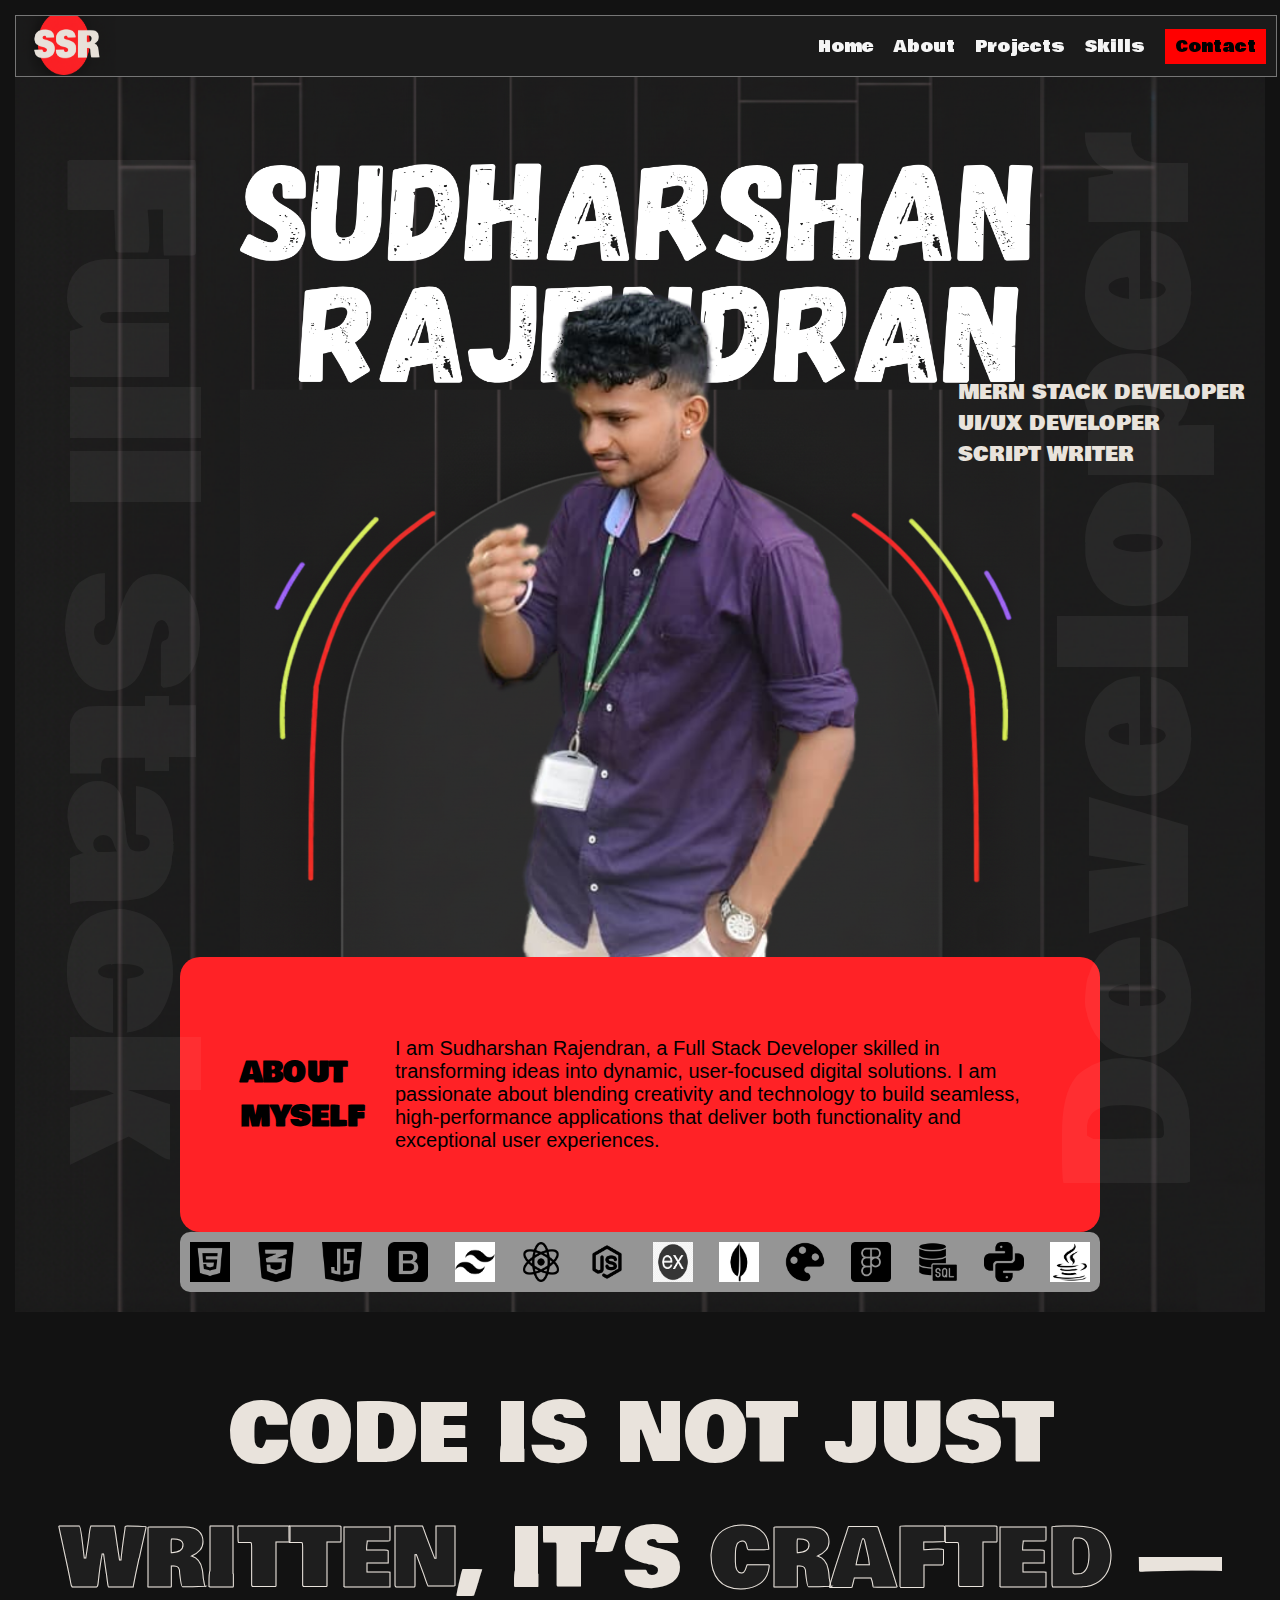
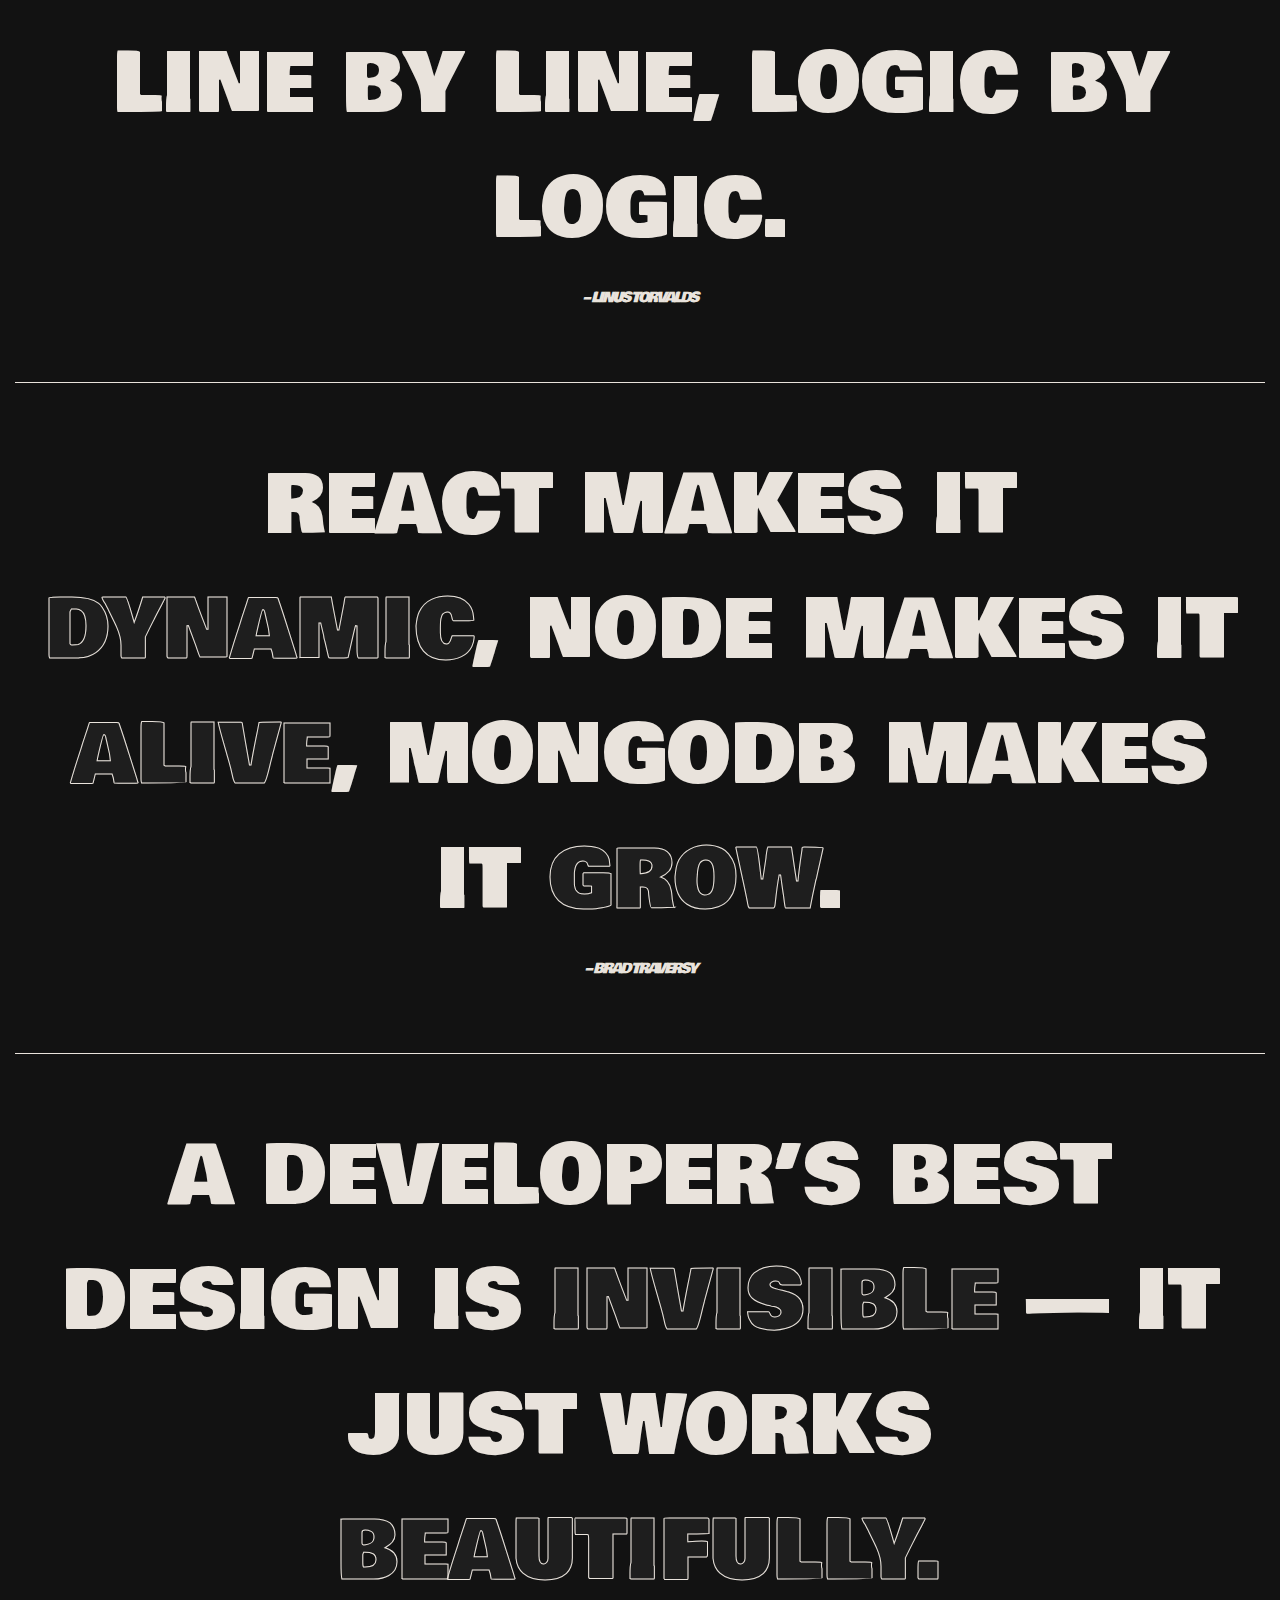
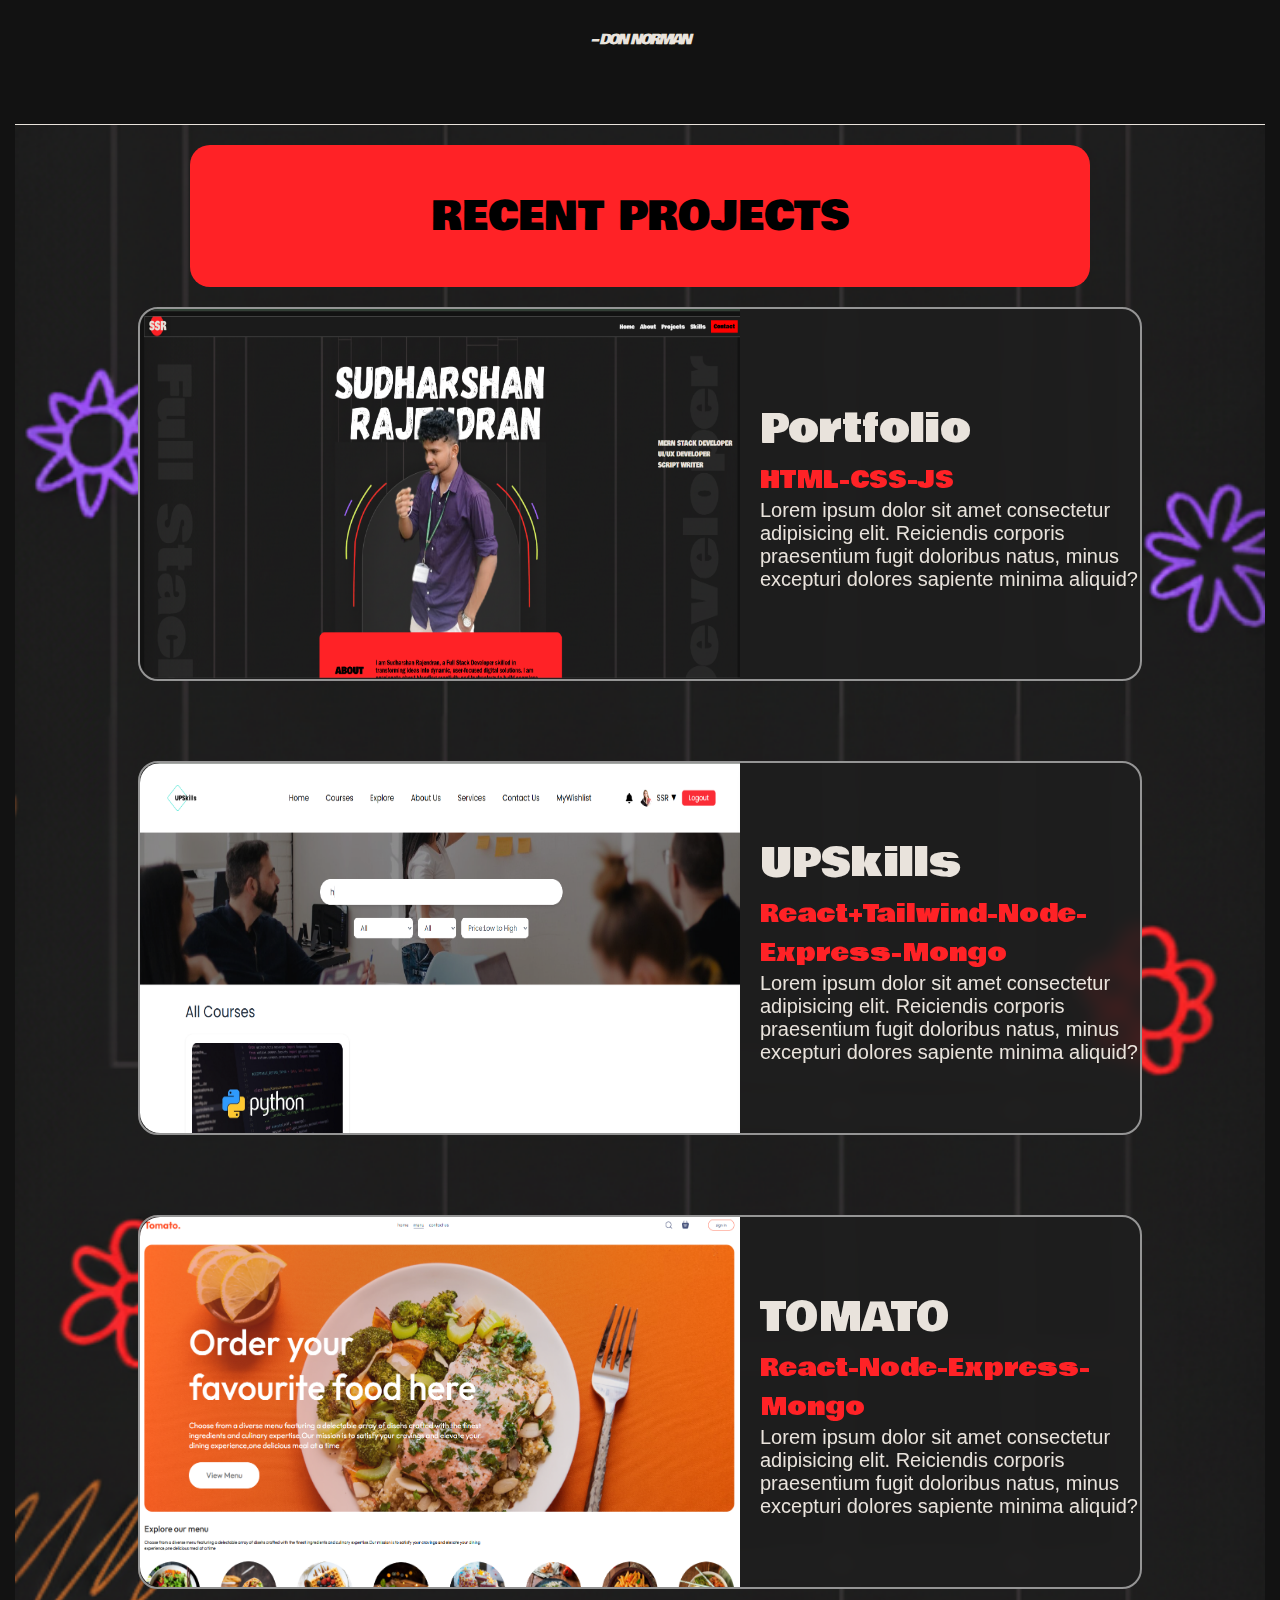
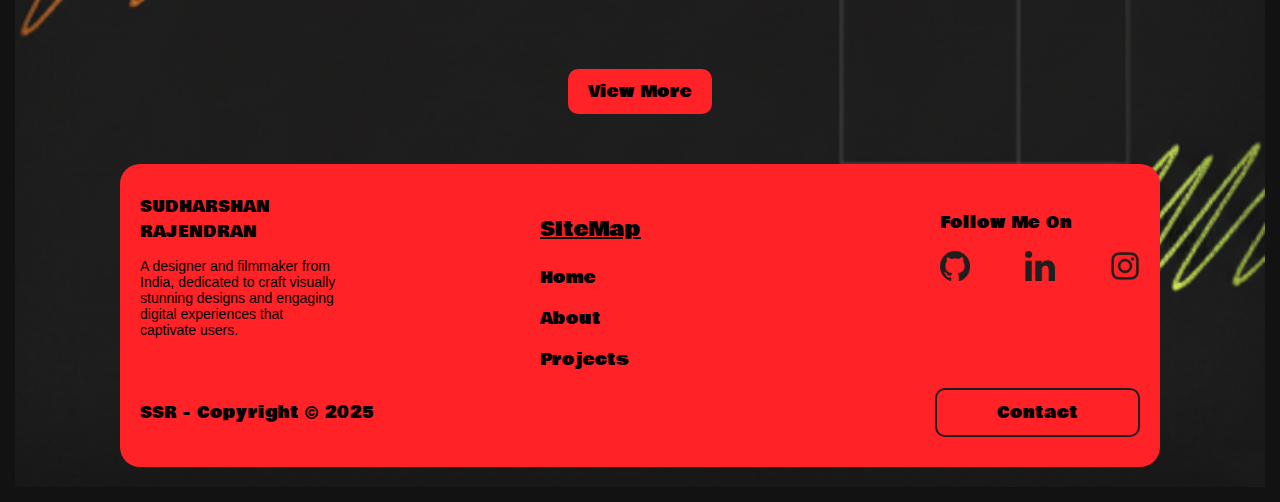
<file: index.html>
<!DOCTYPE html>
<html lang="en">
<head>
    <meta charset="UTF-8">
    <meta name="viewport" content="width=device-width, initial-scale=1.0">
    <title>SSR-PORTFOLIO</title>
    <link rel="preconnect" href="https://fonts.googleapis.com">
<link rel="preconnect" href="https://fonts.gstatic.com" crossorigin>
<link href="https://fonts.googleapis.com/css2?family=Bowlby+One&display=swap" rel="stylesheet">
    <link rel="stylesheet" href="./Css/index.css">
</head>
<body style="background-color: #121212;">
    <div class="container"  >

        <div class="Header">
            <div class="logo">
                <img class="logo-img" src="./imagess/LOGO.png" alt="logo-ssr">
            </div>
            <div class="nav">
                <ul class="nav-items">
                    <li><a href="">Home</a></li>
                    <li><a href="">About</a></li>
                    <li><a href="">Projects</a></li>
                    <li><a href="">Skills</a></li>
                    <div><a class="con-button" href="">Contact</a></div>
                </ul>
            </div>
        </div>

        <div class="hero" style="background-image: url(./imagess/BG-LINES.png);width: 100%; height:max-content; padding-bottom: 20px; background-size: cover; background-position: center; position: relative;">
            <div class="cross-1">Full Stack</div>
            
            <div class="hero-img">
                <img src="./imagess/HERO.png" width="800" height="880" alt="hero-img1">
            </div>

            <div class="skill-categories">
                <div class="skill-box"><a href="">MERN STACK DEVELOPER</a></div>
                <div class="skill-box"><a href="">UI/UX DEVELOPER</a></div>
                <div class="skill-box"><a href="">SCRIPT WRITER</a></div>
            </div>

            <div class="about">
                <div class="about-box">
                <h1>ABOUT MYSELF</h1>
                <p class="not">I am Sudharshan Rajendran, a Full Stack Developer skilled in transforming ideas into dynamic, user-focused digital solutions. I am passionate about blending creativity and technology to build seamless, high-performance applications that deliver both functionality and exceptional user experiences.</p>
                </div>
                <div class="languages">
                    <img class="skill-logo" src="./imagess/html.png" alt="">
                    <img class="skill-logo" src="./imagess/css-3.png" alt="">
                    <img class="skill-logo" src="./imagess/java-script.png" alt="">
                    <img class="skill-logo" src="./imagess/bootstrap.png" alt="">
                    <img class="skill-logo" src="./imagess/tailwind.png" alt="">
                    <img class="skill-logo" src="./imagess/react.png" alt="">
                    <img class="skill-logo" src="./imagess/node.png" alt="">
                    <img class="skill-logo" src="./imagess/express.png" alt="">
                    <img class="skill-logo" src="./imagess/mongodb.png" alt="">
                    <img class="skill-logo" src="./imagess/canva.png" alt="">
                    <img class="skill-logo" src="./imagess/figma.png" alt="">
                    <img class="skill-logo" src="./imagess/sql.png" alt="">
                    <img class="skill-logo" src="./imagess/python.png" alt="">
                    <img class="skill-logo" src="./imagess/java.png" alt="">
                </div>
            </div>
            <div class="cross-2">Developer</div>

        </div>


        <div class="quotes">
            <div class="q q-1">
                Code is not just <span>written</span>, it’s <span>crafted</span> — line by line, logic by logic.
                <p>– Linus Torvalds</p>
            </div>
            <div class="q q-2">
                React makes it <span>dynamic</span>, Node makes it <span>alive</span>, MongoDB makes it <span>grow</span>.
                <p>– Brad Traversy</p>
            </div>
            <div class="q q-3">
                A developer’s best design is <span>invisible</span> — it just works <span>beautifully.</span>
                <p>– Don Norman</p>
            </div>
        </div>

        <div class="recent-projects" style="background-image: url(./imagess/projects-bg.png);width: 100%; height:max-content; padding-bottom: 20px; background-size: cover; background-position: center; position: relative;">
            
            <div class="projects-header">
                <div class="project-head">
                    <p>RECENT PROJECTS</p>
                </div>
            </div>
            <div class="recent-pro">
                <div class="recents recent-1">
                    <img src="./imagess/proj-1.png" alt="" width="600" height="370" class="img-border">
                    <div class="desc desc-1">
                        <div class="proj-desc-head">Portfolio</div>
                        <div class="proj-desc-sub">HTML-CSS-JS</div>
                        <div class="proj-desc-content not">Lorem ipsum dolor sit amet consectetur adipisicing elit. Reiciendis corporis praesentium fugit doloribus natus, minus excepturi dolores sapiente minima aliquid?</div>
                    </div>
                </div>
            </div>
            <div class="recent-pro">
                <div class="recents recent-1">
                    <img src="./imagess/upskills.png" alt="" width="600" height="370" class="img-border">
                    <div class="desc desc-1">
                        <div class="proj-desc-head">UPSkills</div>
                        <div class="proj-desc-sub">React+Tailwind-Node-Express-Mongo</div>
                        <div class="proj-desc-content not">Lorem ipsum dolor sit amet consectetur adipisicing elit. Reiciendis corporis praesentium fugit doloribus natus, minus excepturi dolores sapiente minima aliquid?</div>
                    </div>
                </div>
            </div>
            <div class="recent-pro">
                <div class="recents recent-1">
                    <img src="./imagess/tomato.png" alt="" width="600" height="370" class="img-border">
                    <div class="desc desc-1">
                        <div class="proj-desc-head">TOMATO</div>
                        <div class="proj-desc-sub">React-Node-Express-Mongo</div>
                        <div class="proj-desc-content not">Lorem ipsum dolor sit amet consectetur adipisicing elit. Reiciendis corporis praesentium fugit doloribus natus, minus excepturi dolores sapiente minima aliquid?</div>
                    </div>
                </div>
            </div>
<div class="view-more">
                <div>View More</div>
            </div>
            <div class="footer">
        <div class="footer-box">
            <div class="footer-1">
                <div class="f-box f-name">
                    SUDHARSHAN
                    RAJENDRAN
                    <p class="not">A designer and filmmaker from India, dedicated
                    to craft visually stunning designs and engaging
                    digital experiences that captivate users.
                    </p>
                </div>

                <div class=" f-box sitemap">
                    <p class="site-head">SiteMap</p>
                    <p>Home</p>
                    <p>About</p>
                    <p>Projects</p>
                </div>

                <div class="f-box social-media">
                    <p>Follow Me On</p>
                    <div class="accounts">
                    <img src="./imagess/github.png" alt="">
                    <img src="./imagess/linkedin.png" alt="">
                    <img src="./imagess/instagram.png" alt="">
                    </div>                
                </div>
            </div>

            

            <div class="footer-2">

            <div class="copyright">SSR - Copyright © 2025 </div>

            <div class="contact">
                <div>Contact</div>
            </div>
            </div>

        </div>
        </div>
        </div>

        
        


    </div>
</body>
</html>
</file>
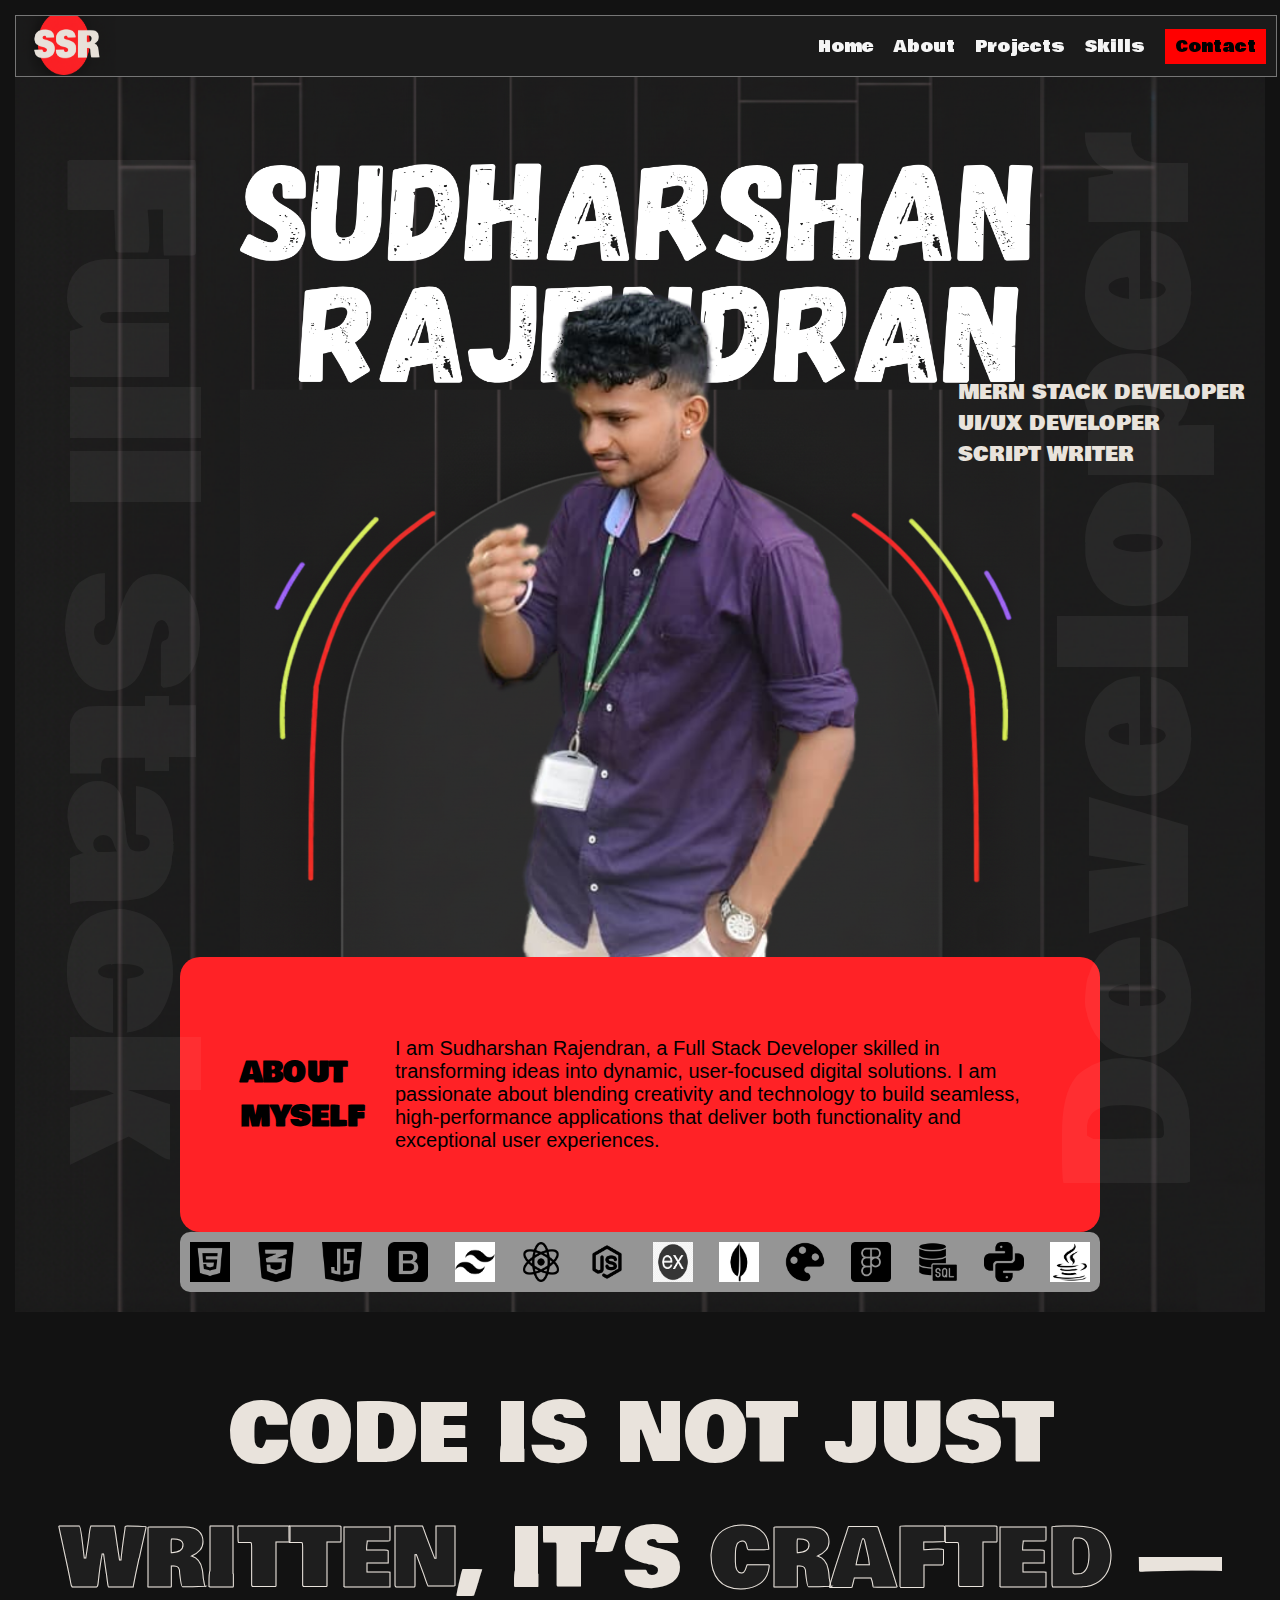
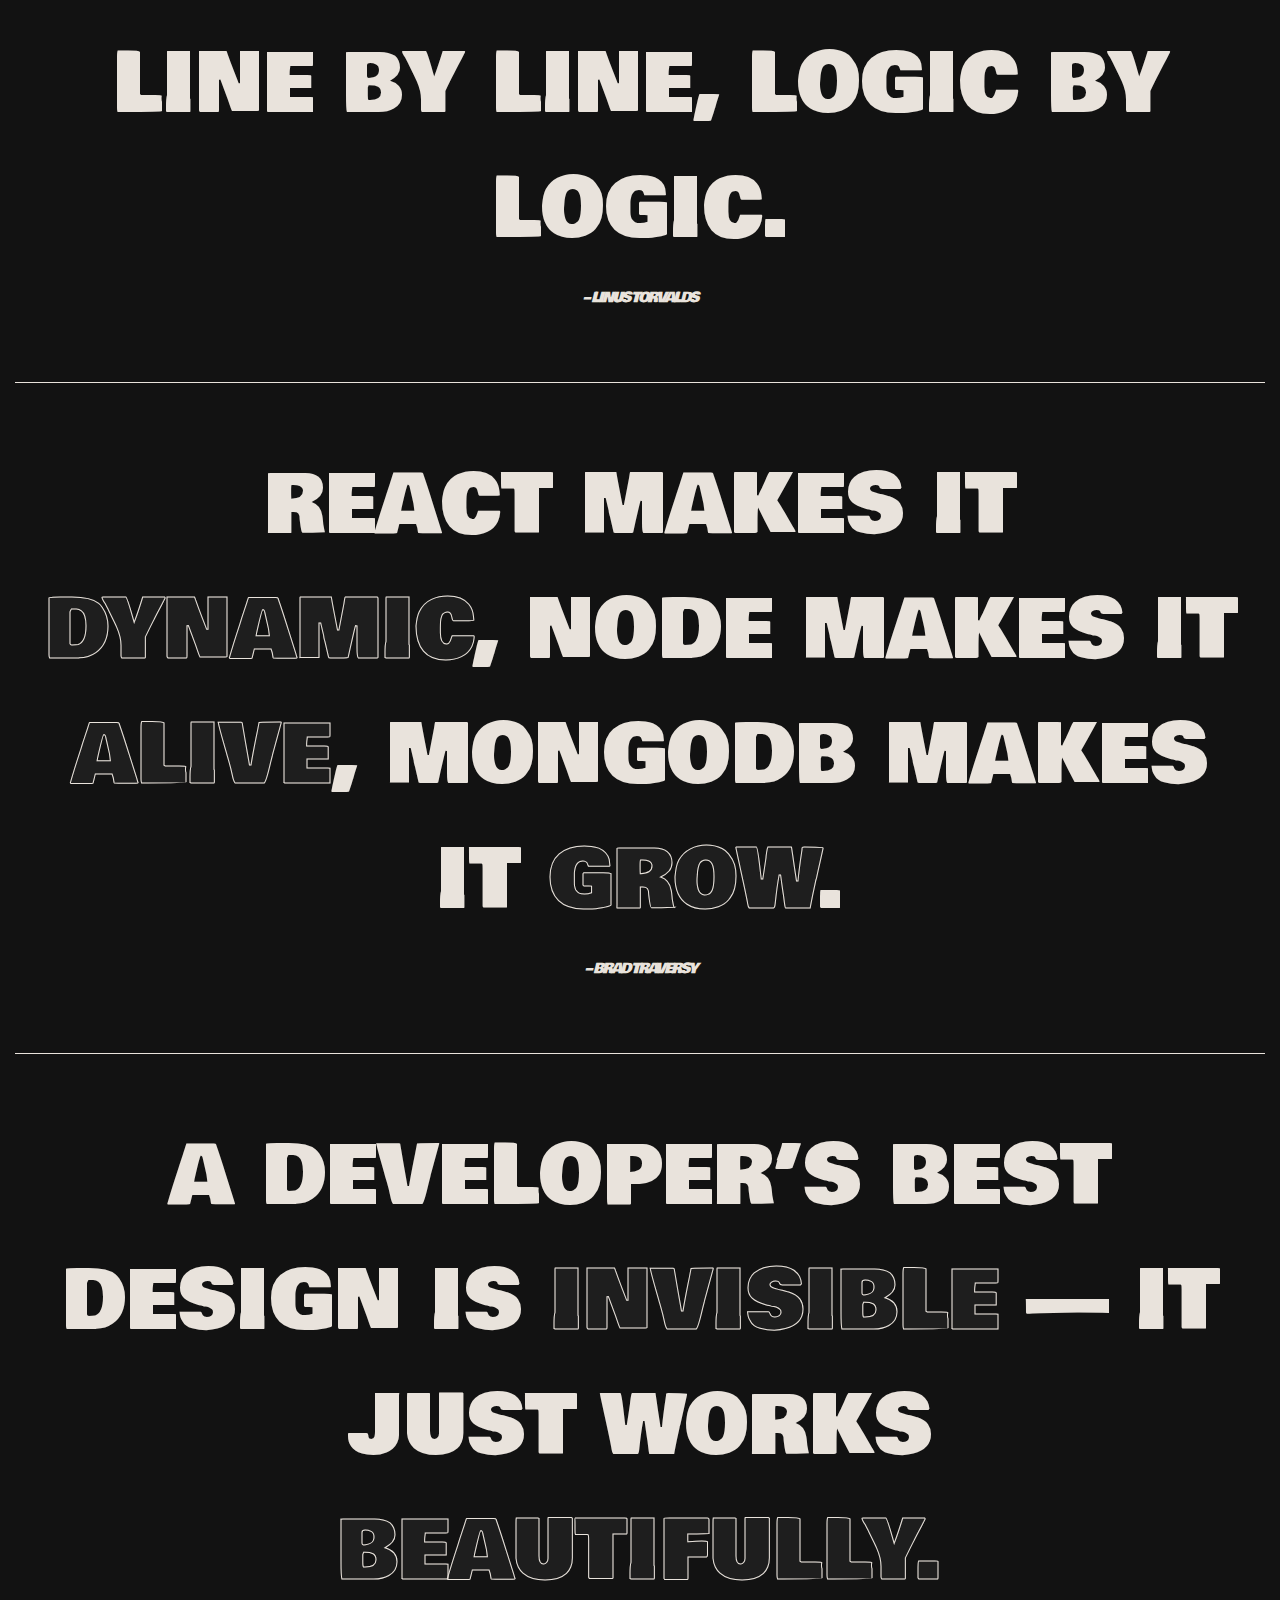
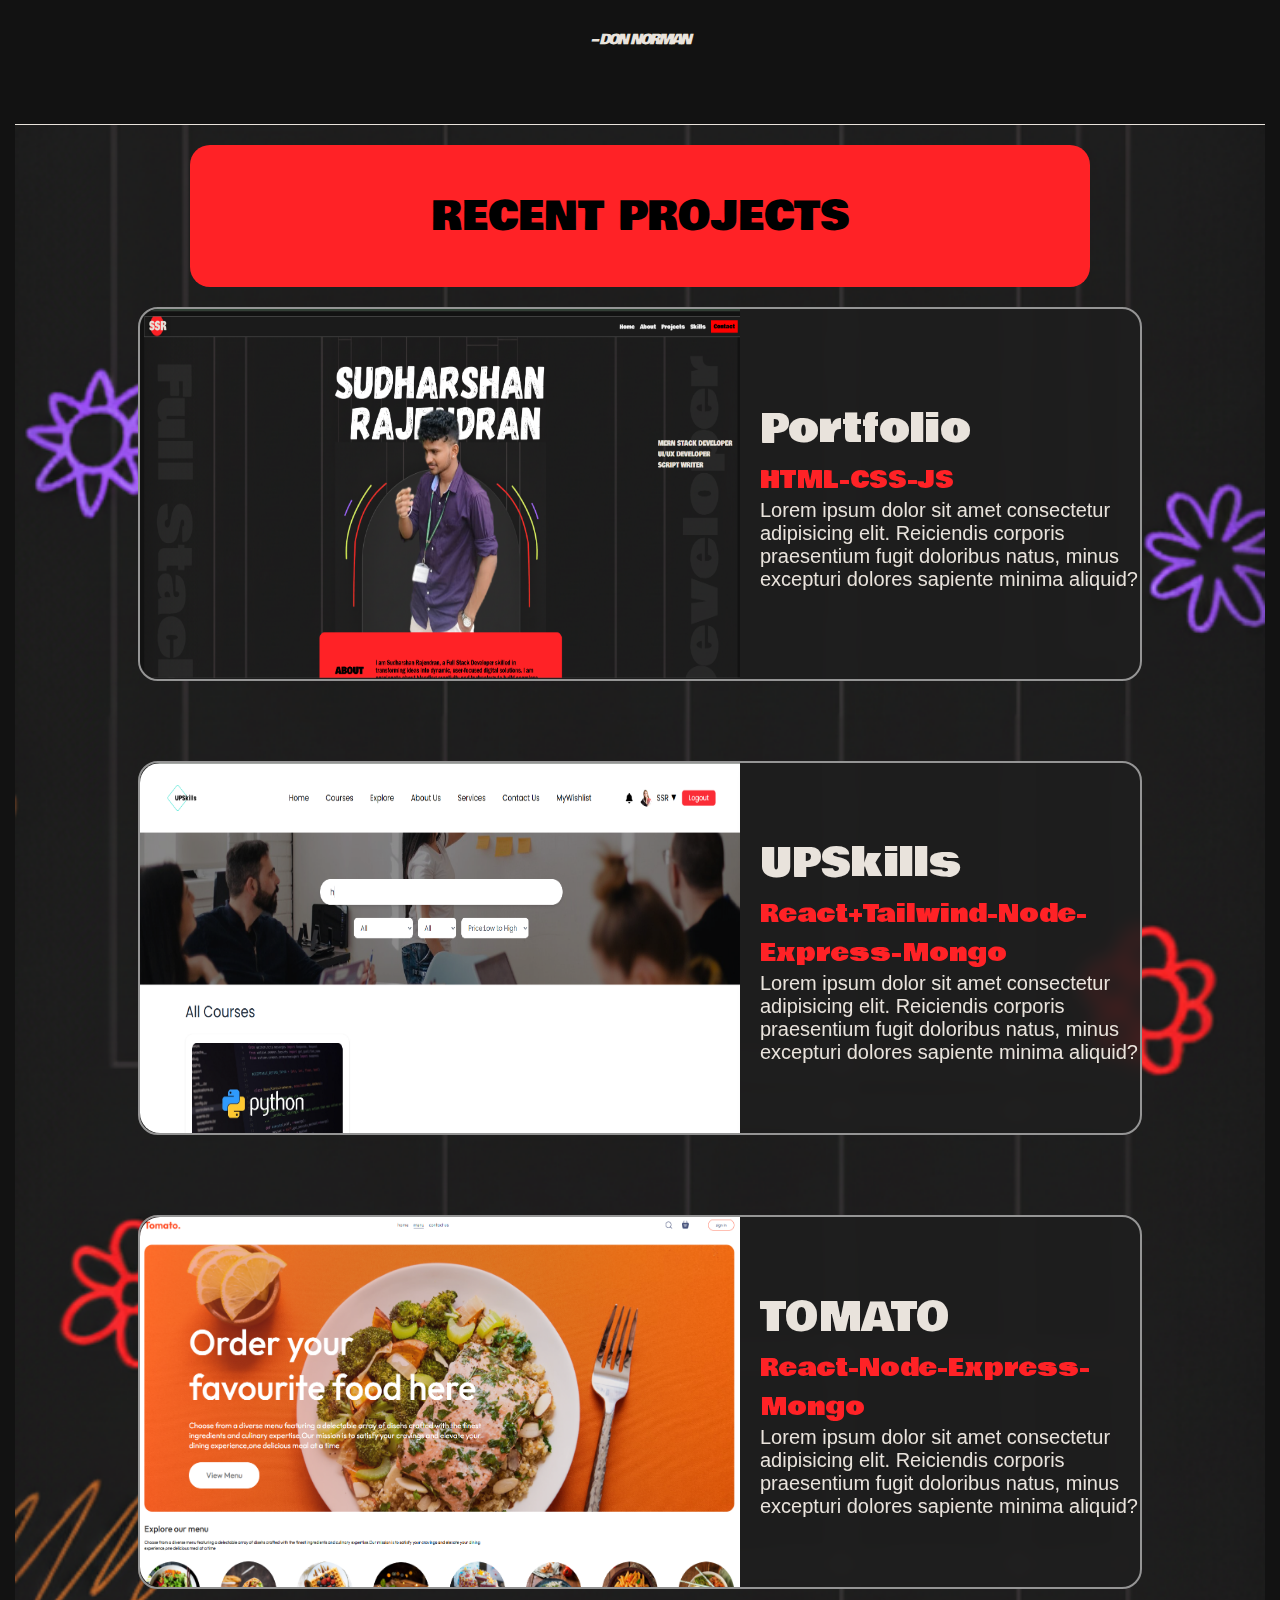
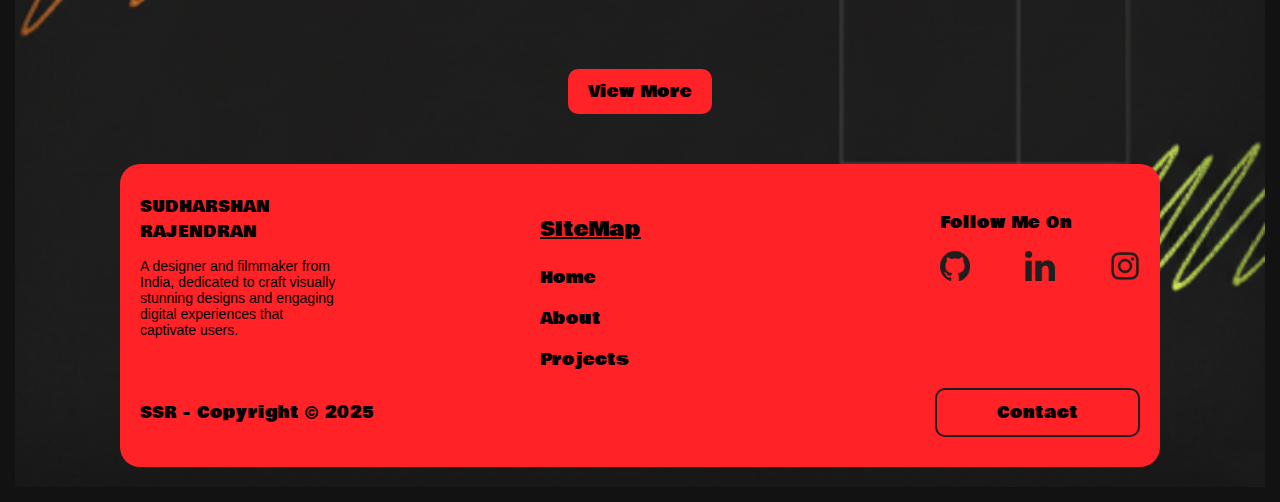
<file: Html/index.html>
<!DOCTYPE html>
<html lang="en">
<head>
    <meta charset="UTF-8">
    <meta name="viewport" content="width=device-width, initial-scale=1.0">
    <title>SSR-PORTFOLIO</title>
    <link rel="preconnect" href="https://fonts.googleapis.com">
<link rel="preconnect" href="https://fonts.gstatic.com" crossorigin>
<link href="https://fonts.googleapis.com/css2?family=Bowlby+One&display=swap" rel="stylesheet">
    <link rel="stylesheet" href="../Css/index.css">
</head>
<body style="background-color: #121212;">
    <div class="container"  >

        <div class="Header">
            <div class="logo">
                <img class="logo-img" src="../imagess/LOGO.png" alt="logo-ssr">
            </div>
            <div class="nav">
                <ul class="nav-items">
                    <li><a href="">Home</a></li>
                    <li><a href="">About</a></li>
                    <li><a href="">Projects</a></li>
                    <li><a href="">Skills</a></li>
                    <div><a class="con-button" href="">Contact</a></div>
                </ul>
            </div>
        </div>

        <div class="hero" style="background-image: url(../imagess/BG-LINES.png);width: 100%; height:max-content; padding-bottom: 20px; background-size: cover; background-position: center; position: relative;">
            <div class="cross-1">Full Stack</div>
            
            <div class="hero-img">
                <img src="../imagess/HERO.png" width="800" height="880" alt="hero-img1">
            </div>

            <div class="skill-categories">
                <div class="skill-box"><a href="">MERN STACK DEVELOPER</a></div>
                <div class="skill-box"><a href="">UI/UX DEVELOPER</a></div>
                <div class="skill-box"><a href="">SCRIPT WRITER</a></div>
            </div>

            <div class="about">
                <div class="about-box">
                <h1>ABOUT MYSELF</h1>
                <p class="not">I am Sudharshan Rajendran, a Full Stack Developer skilled in transforming ideas into dynamic, user-focused digital solutions. I am passionate about blending creativity and technology to build seamless, high-performance applications that deliver both functionality and exceptional user experiences.</p>
                </div>
                <div class="languages">
                    <img class="skill-logo" src="../imagess/html.png" alt="">
                    <img class="skill-logo" src="../imagess/css-3.png" alt="">
                    <img class="skill-logo" src="../imagess/java-script.png" alt="">
                    <img class="skill-logo" src="../imagess/bootstrap.png" alt="">
                    <img class="skill-logo" src="../imagess/tailwind.png" alt="">
                    <img class="skill-logo" src="../imagess/react.png" alt="">
                    <img class="skill-logo" src="../imagess/node.png" alt="">
                    <img class="skill-logo" src="../imagess/express.png" alt="">
                    <img class="skill-logo" src="../imagess/mongodb.png" alt="">
                    <img class="skill-logo" src="../imagess/canva.png" alt="">
                    <img class="skill-logo" src="../imagess/figma.png" alt="">
                    <img class="skill-logo" src="../imagess/sql.png" alt="">
                    <img class="skill-logo" src="../imagess/python.png" alt="">
                    <img class="skill-logo" src="../imagess/java.png" alt="">
                </div>
            </div>
            <div class="cross-2">Developer</div>

        </div>


        <div class="quotes">
            <div class="q q-1">
                Code is not just <span>written</span>, it’s <span>crafted</span> — line by line, logic by logic.
                <p>– Linus Torvalds</p>
            </div>
            <div class="q q-2">
                React makes it <span>dynamic</span>, Node makes it <span>alive</span>, MongoDB makes it <span>grow</span>.
                <p>– Brad Traversy</p>
            </div>
            <div class="q q-3">
                A developer’s best design is <span>invisible</span> — it just works <span>beautifully.</span>
                <p>– Don Norman</p>
            </div>
        </div>

        <div class="recent-projects" style="background-image: url(../imagess/projects-bg.png);width: 100%; height:max-content; padding-bottom: 20px; background-size: cover; background-position: center; position: relative;">
            
            <div class="projects-header">
                <div class="project-head">
                    <p>RECENT PROJECTS</p>
                </div>
            </div>
            <div class="recent-pro">
                <div class="recents recent-1">
                    <img src="../imagess/proj-1.png" alt="" width="600" height="370" class="img-border">
                    <div class="desc desc-1">
                        <div class="proj-desc-head">Portfolio</div>
                        <div class="proj-desc-sub">HTML-CSS-JS</div>
                        <div class="proj-desc-content not">Lorem ipsum dolor sit amet consectetur adipisicing elit. Reiciendis corporis praesentium fugit doloribus natus, minus excepturi dolores sapiente minima aliquid?</div>
                    </div>
                </div>
            </div>
            <div class="recent-pro">
                <div class="recents recent-1">
                    <img src="../imagess/upskills.png" alt="" width="600" height="370" class="img-border">
                    <div class="desc desc-1">
                        <div class="proj-desc-head">UPSkills</div>
                        <div class="proj-desc-sub">React+Tailwind-Node-Express-Mongo</div>
                        <div class="proj-desc-content not">Lorem ipsum dolor sit amet consectetur adipisicing elit. Reiciendis corporis praesentium fugit doloribus natus, minus excepturi dolores sapiente minima aliquid?</div>
                    </div>
                </div>
            </div>
            <div class="recent-pro">
                <div class="recents recent-1">
                    <img src="../imagess/tomato.png" alt="" width="600" height="370" class="img-border">
                    <div class="desc desc-1">
                        <div class="proj-desc-head">TOMATO</div>
                        <div class="proj-desc-sub">React-Node-Express-Mongo</div>
                        <div class="proj-desc-content not">Lorem ipsum dolor sit amet consectetur adipisicing elit. Reiciendis corporis praesentium fugit doloribus natus, minus excepturi dolores sapiente minima aliquid?</div>
                    </div>
                </div>
            </div>
<div class="view-more">
                <div>View More</div>
            </div>
            <div class="footer">
        <div class="footer-box">
            <div class="footer-1">
                <div class="f-box f-name">
                    SUDHARSHAN
                    RAJENDRAN
                    <p class="not">A designer and filmmaker from India, dedicated
                    to craft visually stunning designs and engaging
                    digital experiences that captivate users.
                    </p>
                </div>

                <div class=" f-box sitemap">
                    <p class="site-head">SiteMap</p>
                    <p>Home</p>
                    <p>About</p>
                    <p>Projects</p>
                </div>

                <div class="f-box social-media">
                    <p>Follow Me On</p>
                    <div class="accounts">
                    <img src="../imagess/github.png" alt="">
                    <img src="../imagess/linkedin.png" alt="">
                    <img src="../imagess/instagram.png" alt="">
                    </div>                
                </div>
            </div>

            

            <div class="footer-2">

            <div class="copyright">SSR - Copyright © 2025 </div>

            <div class="contact">
                <div>Contact</div>
            </div>
            </div>

        </div>
        </div>
        </div>

        
        


    </div>
</body>
</html>
</file>
<file: Css/index.css>
body{
    margin: 15px;
    font-family:'Segoe UI', Tahoma, Geneva, Verdana, sans-serif;
  font-family: "Bowlby One", sans-serif;
  font-weight: 400;
  font-style: normal;
}

.not{
    font-family:'Franklin Gothic Medium', 'Arial Narrow', Arial, sans-serif;
    font-size: 20px;
}

.logo-img{
    width:100px;
    height:64px;
}

.Header{
    border: 1px solid hwb(0 62% 38% / 0.7);
    position: sticky;
    top: 0;
    z-index: 10;
    /* opacity: 80%; */
    overflow: hidden;
    width: 100%;
    height: 30px;
    backdrop-filter: blur(10px);
    display: flex;
    justify-content: space-between;
    padding: 15px 10px 15px 0px;
    align-items: center;
    background-color: #1e1e1ec6;
}



.Header a:hover{
    color: #FF2226;
    transition: 0.3s;
}

.Header .con-button:hover{
    background-color: #1E1E1E;
    border: 2px solid #FF2226;
    color: #FF2226;
    transition: 0.3s;
}



.nav-items{
    display: flex;
    align-items: center;
    gap: 20px;
    list-style-type: none;
}

.nav-items li a{
    text-decoration: none;
    color: whitesmoke;
}

.con-button{
    width: max-content;
    height: max-content;
   padding: 5px 10px;
   text-decoration: none;
    background-color: red;
    color: black;
}


.hero{
    width: 100%;
}

.hero-img{
    display: flex;
    justify-content: center;
    align-items: center;

}
.Hero-name{
    width: 50%;
}

.cross-1{
    font-size: 170px;
    color:#FFFFFF;
    opacity: 5%;
    rotate: 90deg;
    position: absolute;
    top: 450px;
    margin-left:-400px ;
}
.cross-2{
    font-size:170px;
    color:#FFFFFF;
    opacity: 5%;
    margin-right: -400px;
    rotate: 270deg;
    position: absolute;
    right: 0;
    top: 450px;
}

.skill-categories{
    
    font-size: 20px;
    /* opacity: 60%; */
    position: absolute;
    right: 20px;
    top: 300px;
}

.skill-categories a{
    color: #E9E3DC;
    text-decoration: none;
}

.about{
    display: flex;
    flex-direction: column;
    align-items: center;
    justify-content: center;
}


.about-box{
    background-color: #FF2226;
    border-radius: 20px;
    width: 800px;
    height: max-content;
    padding: 60px;
    color: black;
    font-size: 14px;
    display: flex;
    justify-content: center;
    align-items: center;
    gap: 30px;
}

.languages{
    display: flex;
    flex-wrap: wrap;
    width: 900px;
    padding: 10px;
    background-color: #959595;
    border-radius: 10px;
    justify-content: space-between;
    align-items: center;
}

.skill-logo{
    width: 40px;
    height:40px;
}

.q{
    text-align: center;
    color: #E9E3DC;
    padding: 60px 20px;
    font-size: 80px;
    text-transform: uppercase;
    border-bottom: 1px solid #E9E3DC;
}

.q span{
    color:#1E1E1E;
    -webkit-text-stroke:1px #E9E3DC;
}

.q p{
    letter-spacing: -2px;
    font-style: italic;
    font-size: 14px;
}
.footer{
    margin-top: 20px;
    display: flex;
    justify-content: center;
    align-items: center;
}


.footer-box{
    width: 80%;
    display: flex;
    background-color: #FF2226;
    justify-content: space-between;
    align-items: center;
    flex-direction: column;
    padding: 30px 20px;
    border-radius: 20px;
}


.footer-1{
    display: flex;
    width: 100%;
    justify-content: space-between;
    align-items: start;
}

.footer-2{
    display: flex;
    justify-content: space-between;
    width: 100%;
    align-items: center;
}
.f-box{
    width: 200px;
}

.f-name p{
    font-size: 14px;
}

.accounts{
    display: flex;
    justify-content: space-between;
    align-items: center;
}
.accounts img{
    width: 30px;
    height: 30px;
}

.sitemap{
    font-weight: 200;
}

.site-head{
    font-size: 20px;
    text-decoration: underline;
}

.contact{
    border: 2px solid #1E1E1E;
    border-radius: 10px;
    padding: 10px 60px;
    /* width: 80px; */
}

.contact:hover{
    background-color: #1E1E1E;
    color: #FF2226;
    transition: 0.3s;
}


.recent-pro{
    display: flex;
    justify-content: center;
    align-items: center;
}

.projects-header{
    display: flex;
    justify-content: center;
    align-items: center;
}

.project-head{
    margin: 20px 0;
    background-color: #FF2226;
    /* padding:10px; */
    width: 900px;
    display: flex;
    justify-content: center;
    align-items: center;
    font-size: 40px;
    border-radius: 20px;
}

.recents{
    display: flex;
    width: 80%;
    color: #E9E3DC;
    justify-content: space-between;
    align-items: center;
    gap: 20px;
    border: 2px solid #959595;
    background-color: #1e1e1ec6;
    border-radius:20px ;
    backdrop-filter: blur(10px);
}

.img-border{
    border-top-left-radius: 20px;
    border-bottom-left-radius: 20px;
}

.recent-pro{
    margin-bottom: 80px;
}
.recent-pro .recents:hover{
    transform: scale(1.02);
}

.desc{
    width: 40%;
}
.proj-desc-head{
    font-size: 40px;
}
.proj-desc-sub{
    font-size: 25px;
    color: #FF2226;
}

.view-more{
    display: flex;
    justify-content: center;
    align-items: center;
}

.view-more div{
    margin-bottom: 30px;
    width: max-content;
    padding: 10px 20px;
    background-color: #FF2226;
    border-radius: 10px;
    color: black;
}
.view-more div:hover{
    background-color: #db0306;
}
</file>
